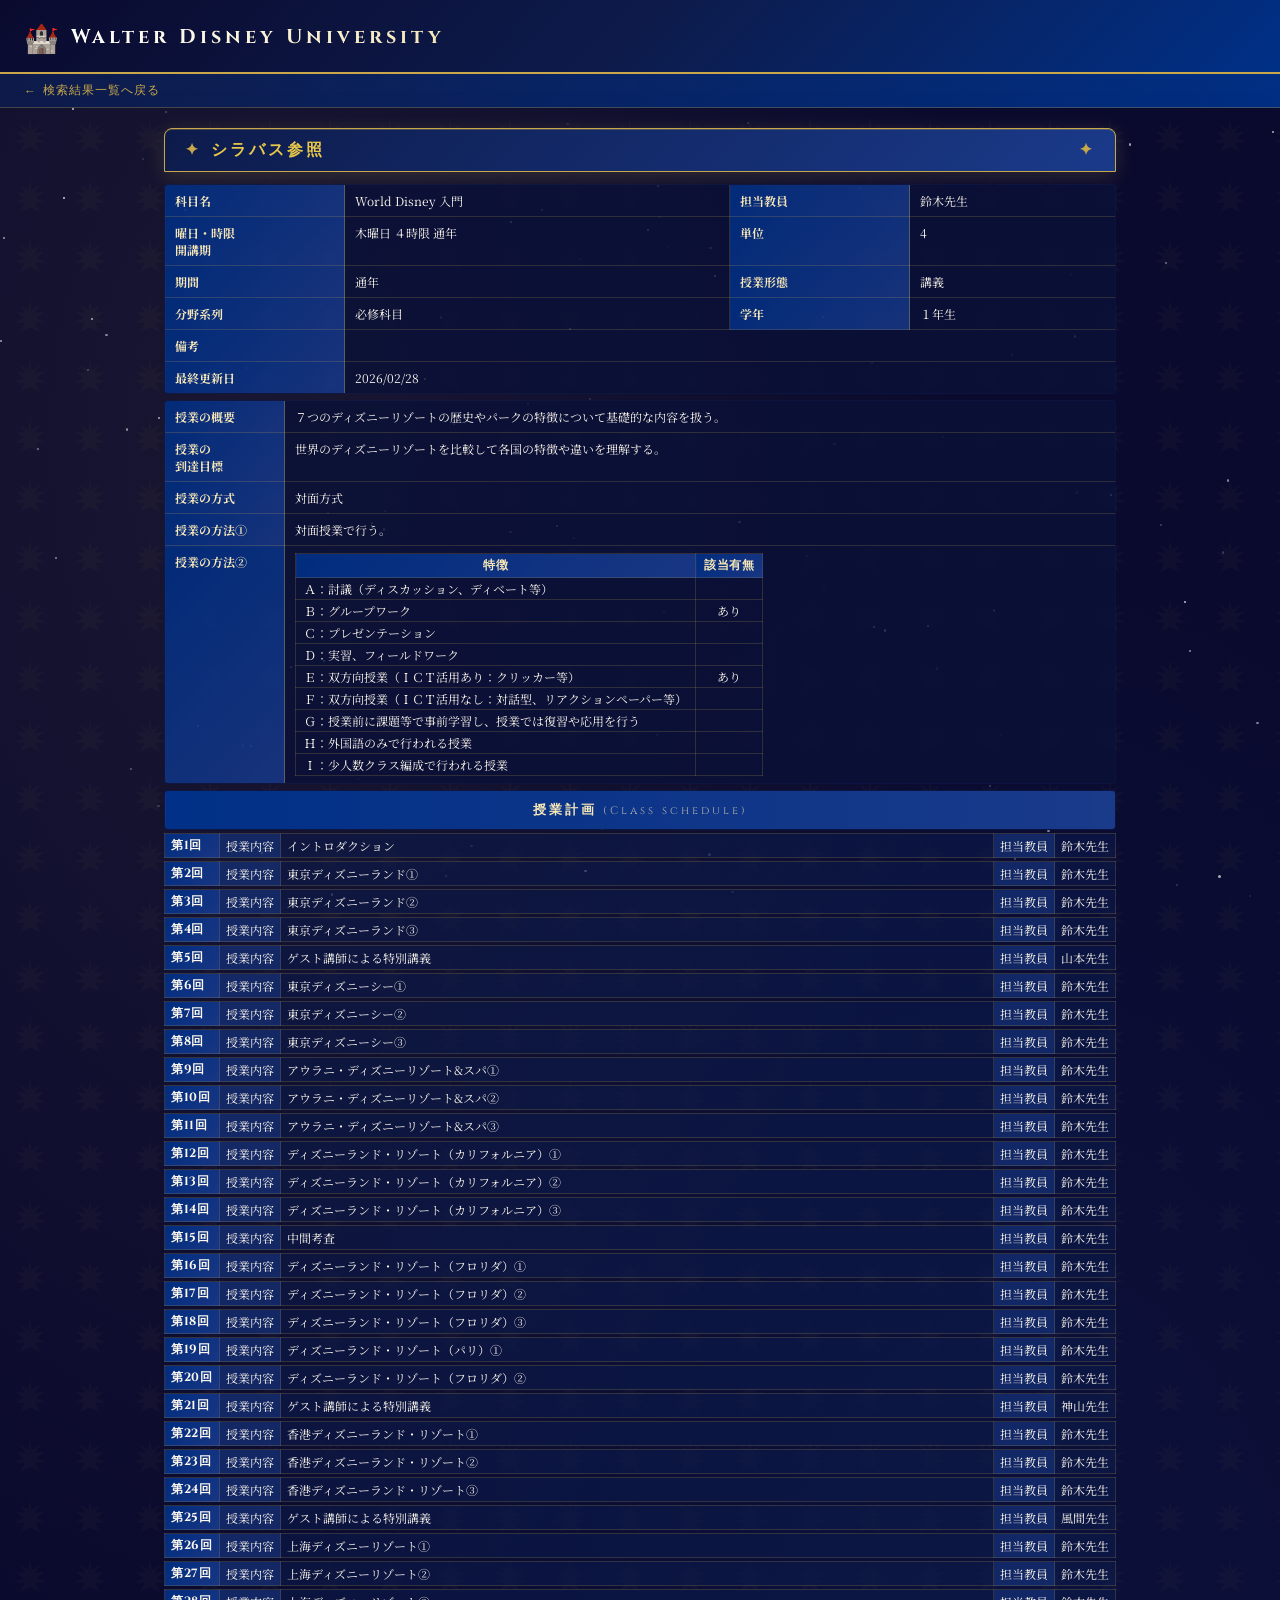
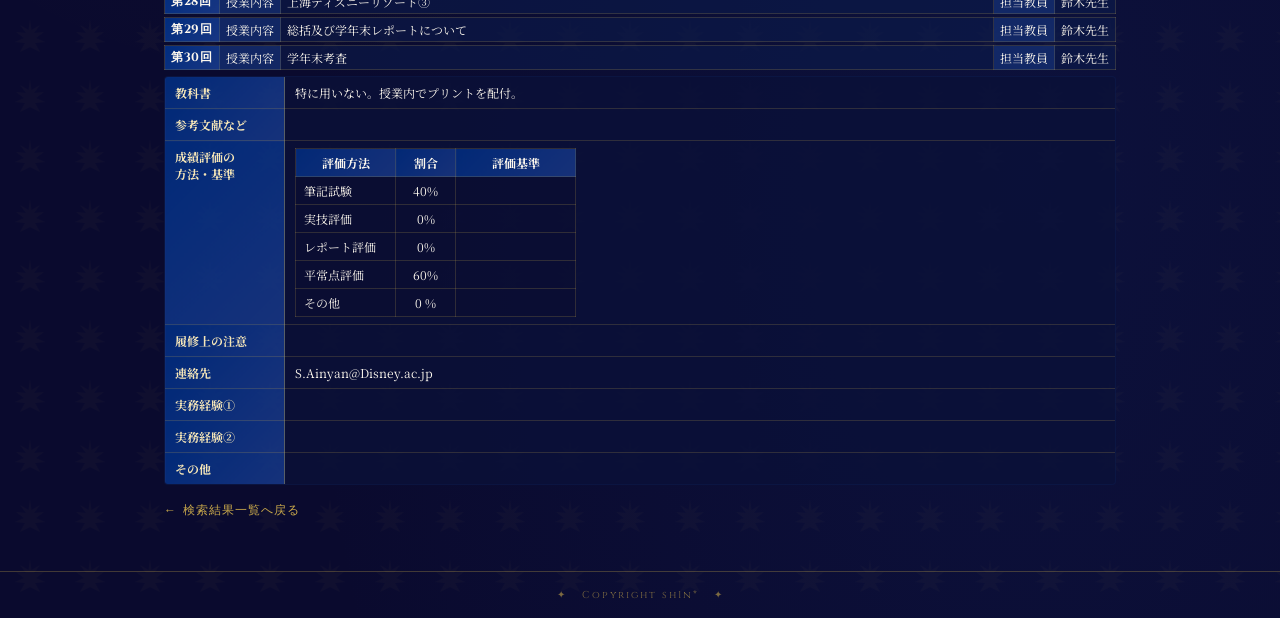
<file: 00_通年/000404_World Disney 入門.html>
<!DOCTYPE html>
 <html lang="ja">
  <head>
   <meta charset="UTF-8">
   <meta name="viewport" content="width=device-width, initial-scale=1.0">
   <title>Walter Disney University</title>
   <link href="https://fonts.googleapis.com/css2?family=Cinzel:wght@400;700;900&family=Noto+Serif+JP:wght@400;700&display=swap" rel="stylesheet">
   <link rel="stylesheet" href="../Setting/syllabus.css">
  </head>

  <body>

<!-- Twinkling stars background -->
<div class="stars" id="stars"></div>

<!-- Header -->
<div class="header">
  <div class="header-logo">
    <span class="castle-icon">🏰</span>
    <span class="portal-text">Walter Disney University</span>
  </div>
</div>

<!-- Header links -->
<div class="header-links">
  <a class="back-link" href="../index.html">検索結果一覧へ戻る</a>
</div>

<!-- Main content -->
<div class="main-wrapper">
  <div class="page-title">シラバス参照</div>

  <!-- Basic info table -->
  <table class="info-table">
    <tr>
      <td class="label">科目名</td>
      <td class="value">World Disney 入門</td>
      <td class="label">担当教員</td>
      <td class="value">鈴木先生</td>
    </tr>
    <tr>
      <td class="label">曜日・時限</br>開講期</td>
      <td class="value">木曜日 ４時限 通年</td>
      <td class="label">単位</td>
      <td class="value">4</td>
    </tr>
    <tr>
      <td class="label">期間</td>
      <td class="value">通年</td>
      <td class="label">授業形態</td>
      <td class="value">講義</td>
    </tr>
    <tr>
      <td class="label">分野系列</td>
      <td class="value">必修科目</td>
      <td class="label">学年</td>
      <td class="value">１年生</td>
    </tr>
    
    <tr>
      <td class="label">備考</td>
      <td class="value" colspan="3">&nbsp;</td>
    </tr>
    <tr>
      <td class="label">最終更新日</td>
      <td class="value" colspan="3">2026/02/28</td>
    </tr>
  </table>

  <!-- Outline -->
  <table class="info-table" style="margin-top:6px;">

    <tr>
      <td class="label" style="width:120px;">授業の概要</td>
      <td class="value">
        ７つのディズニーリゾートの歴史やパークの特徴について基礎的な内容を扱う。
      </td>
    </tr>

    <tr>
      <td class="label" style="width:120px;">授業の</br>到達目標</td>
      <td class="value">
        世界のディズニーリゾートを比較して各国の特徴や違いを理解する。
      </td>
    </tr>

    <tr>
      <td class="label" style="width:120px;">授業の方式</td>
      <td class="value">対面方式</td>
    </tr>

    <tr>
      <td class="label" style="width:120px;">授業の方法①</td>
      <td class="value">
        対面授業で行う。
      </td>
    </tr>

    <tr>
      <td class="label" style="width:120px;">授業の方法②</td>
      <td class="value">
        <table style="border-collapse:collapse; font-size:12px;">
          <tr>
            <th style="border:1px solid #aabbcc; padding:3px 8px; background:#ddeeff;">特徴</th>
            <th style="border:1px solid #aabbcc; padding:3px 8px; background:#ddeeff;">該当有無</th>
          </tr>
          <tr><td style="border:1px solid #aabbcc; padding:2px 8px;">Ａ：討議（ディスカッション、ディベート等）</td><td style="border:1px solid #aabbcc; padding:2px 8px; text-align:center;"></td></tr>
          <tr><td style="border:1px solid #aabbcc; padding:2px 8px;">Ｂ：グループワーク</td><td style="border:1px solid #aabbcc; padding:2px 8px; text-align:center;">あり</td></tr>
          <tr><td style="border:1px solid #aabbcc; padding:2px 8px;">Ｃ：プレゼンテーション</td><td style="border:1px solid #aabbcc; padding:2px 8px; text-align:center;"></td></tr>
          <tr><td style="border:1px solid #aabbcc; padding:2px 8px;">Ｄ：実習、フィールドワーク</td><td style="border:1px solid #aabbcc; padding:2px 8px; text-align:center;"></td></tr>
          <tr><td style="border:1px solid #aabbcc; padding:2px 8px;">Ｅ：双方向授業（ＩＣＴ活用あり：クリッカー等）</td><td style="border:1px solid #aabbcc; padding:2px 8px; text-align:center;">あり</td></tr>
          <tr><td style="border:1px solid #aabbcc; padding:2px 8px;">Ｆ：双方向授業（ＩＣＴ活用なし：対話型、リアクションペーパー等）</td><td style="border:1px solid #aabbcc; padding:2px 8px; text-align:center;"></td></tr>
          <tr><td style="border:1px solid #aabbcc; padding:2px 8px;">Ｇ：授業前に課題等で事前学習し、授業では復習や応用を行う</td><td style="border:1px solid #aabbcc; padding:2px 8px; text-align:center;"></td></tr>
          <tr><td style="border:1px solid #aabbcc; padding:2px 8px;">Ｈ：外国語のみで行われる授業</td><td style="border:1px solid #aabbcc; padding:2px 8px; text-align:center;"></td></tr>
          <tr><td style="border:1px solid #aabbcc; padding:2px 8px;">Ｉ：少人数クラス編成で行われる授業</td><td style="border:1px solid #aabbcc; padding:2px 8px; text-align:center;"></td></tr>
        </table>
      </td>
    </tr>
  </table>

  <!-- Schedule -->
  <table class="info-table" style="margin-top:6px;">
    <tr>
      <td colspan="4" class="label" style="font-size:13px; background:linear-gradient(90deg, #003087, #1A3A8A); color:#F5E6B8; font-family:'Cinzel',serif; letter-spacing:3px; text-align:center; padding:10px;">
        授業計画 <span style="font-weight:normal; font-size:11px; color:rgba(245,230,184,0.7);">(Class schedule)</span>
      </td>
    </tr>
  </table>

  <table class="schedule-table">
    <tr>
      <td style="background:#ddeeff; font-weight:bold; width:55px; border:1px solid #aabbcc; padding:3px 6px;" rowspan="3">第1回</td>
      <td style="background:#eef4ff; border:1px solid #aabbcc; padding:3px 6px; width:55px; white-space:nowrap;">授業内容</td>
      <td style="border:1px solid #aabbcc; padding:3px 6px;">イントロダクション</td>
      <td style="background:#eef4ff; border:1px solid #aabbcc; padding:3px 6px; width:50px; text-align:center; white-space:nowrap;">担当教員</td>
      <td style="border:1px solid #aabbcc; padding:3px 6px; width:60px; white-space:nowrap;">鈴木先生</td>
    </tr>
  </table>

  <table class="schedule-table" style="margin-top:2px;">
    <tr>
      <td style="background:#ddeeff; font-weight:bold; width:55px; border:1px solid #aabbcc; padding:3px 6px;" rowspan="3">第2回</td>
      <td style="background:#eef4ff; border:1px solid #aabbcc; padding:3px 6px; width:55px; white-space:nowrap;">授業内容</td>
      <td style="border:1px solid #aabbcc; padding:3px 6px;">東京ディズニーランド①</td>
      <td style="background:#eef4ff; border:1px solid #aabbcc; padding:3px 6px; width:50px; text-align:center; white-space:nowrap;">担当教員</td>
      <td style="border:1px solid #aabbcc; padding:3px 6px; width:60px; white-space:nowrap;">鈴木先生</td>
    </tr>
  </table>

  <table class="schedule-table" style="margin-top:2px;">
    <tr>
      <td style="background:#ddeeff; font-weight:bold; width:55px; border:1px solid #aabbcc; padding:3px 6px;" rowspan="3">第3回</td>
      <td style="background:#eef4ff; border:1px solid #aabbcc; padding:3px 6px; width:55px; white-space:nowrap;">授業内容</td>
      <td style="border:1px solid #aabbcc; padding:3px 6px;">東京ディズニーランド②</td>
      <td style="background:#eef4ff; border:1px solid #aabbcc; padding:3px 6px; width:50px; text-align:center; white-space:nowrap;">担当教員</td>
      <td style="border:1px solid #aabbcc; padding:3px 6px; width:60px; white-space:nowrap;">鈴木先生</td>
    </tr>
  </table>

  <table class="schedule-table" style="margin-top:2px;">
    <tr>
      <td style="background:#ddeeff; font-weight:bold; width:55px; border:1px solid #aabbcc; padding:3px 6px;" rowspan="3">第4回</td>
      <td style="background:#eef4ff; border:1px solid #aabbcc; padding:3px 6px; width:55px; white-space:nowrap;">授業内容</td>
      <td style="border:1px solid #aabbcc; padding:3px 6px;">東京ディズニーランド③</td>
      <td style="background:#eef4ff; border:1px solid #aabbcc; padding:3px 6px; width:50px; text-align:center; white-space:nowrap;">担当教員</td>
      <td style="border:1px solid #aabbcc; padding:3px 6px; width:60px; white-space:nowrap;">鈴木先生</td>
    </tr>
  </table>

  <table class="schedule-table" style="margin-top:2px;">
    <tr>
      <td style="background:#ddeeff; font-weight:bold; width:55px; border:1px solid #aabbcc; padding:3px 6px;" rowspan="3">第5回</td>
      <td style="background:#eef4ff; border:1px solid #aabbcc; padding:3px 6px; width:55px; white-space:nowrap;">授業内容</td>
      <td style="border:1px solid #aabbcc; padding:3px 6px;">ゲスト講師による特別講義</td>
      <td style="background:#eef4ff; border:1px solid #aabbcc; padding:3px 6px; width:50px; text-align:center; white-space:nowrap;">担当教員</td>
      <td style="border:1px solid #aabbcc; padding:3px 6px; width:60px; white-space:nowrap;">山本先生</td>
    </tr>
  </table>

  <table class="schedule-table" style="margin-top:2px;">
    <tr>
      <td style="background:#ddeeff; font-weight:bold; width:55px; border:1px solid #aabbcc; padding:3px 6px;" rowspan="3">第6回</td>
      <td style="background:#eef4ff; border:1px solid #aabbcc; padding:3px 6px; width:55px; white-space:nowrap;">授業内容</td>
      <td style="border:1px solid #aabbcc; padding:3px 6px;">東京ディズニーシー①</td>
      <td style="background:#eef4ff; border:1px solid #aabbcc; padding:3px 6px; width:50px; text-align:center; white-space:nowrap;">担当教員</td>
      <td style="border:1px solid #aabbcc; padding:3px 6px; width:60px; white-space:nowrap;">鈴木先生</td>
    </tr>
  </table>

  <table class="schedule-table" style="margin-top:2px;">
    <tr>
      <td style="background:#ddeeff; font-weight:bold; width:55px; border:1px solid #aabbcc; padding:3px 6px;" rowspan="3">第7回</td>
      <td style="background:#eef4ff; border:1px solid #aabbcc; padding:3px 6px; width:55px; white-space:nowrap;">授業内容</td>
      <td style="border:1px solid #aabbcc; padding:3px 6px;">東京ディズニーシー②</td>
      <td style="background:#eef4ff; border:1px solid #aabbcc; padding:3px 6px; width:50px; text-align:center; white-space:nowrap;">担当教員</td>
      <td style="border:1px solid #aabbcc; padding:3px 6px; width:60px; white-space:nowrap;">鈴木先生</td>
    </tr>
  </table>

  <table class="schedule-table" style="margin-top:2px;">
    <tr>
      <td style="background:#ddeeff; font-weight:bold; width:55px; border:1px solid #aabbcc; padding:3px 6px;" rowspan="3">第8回</td>
      <td style="background:#eef4ff; border:1px solid #aabbcc; padding:3px 6px; width:55px; white-space:nowrap;">授業内容</td>
      <td style="border:1px solid #aabbcc; padding:3px 6px;">東京ディズニーシー③</td>
      <td style="background:#eef4ff; border:1px solid #aabbcc; padding:3px 6px; width:50px; text-align:center; white-space:nowrap;">担当教員</td>
      <td style="border:1px solid #aabbcc; padding:3px 6px; width:60px; white-space:nowrap;">鈴木先生</td>
    </tr>
  </table>

  <table class="schedule-table" style="margin-top:2px;">
    <tr>
      <td style="background:#ddeeff; font-weight:bold; width:55px; border:1px solid #aabbcc; padding:3px 6px;" rowspan="3">第9回</td>
      <td style="background:#eef4ff; border:1px solid #aabbcc; padding:3px 6px; width:55px; white-space:nowrap;">授業内容</td>
      <td style="border:1px solid #aabbcc; padding:3px 6px;">アウラニ・ディズニーリゾート&スパ①</td>
      <td style="background:#eef4ff; border:1px solid #aabbcc; padding:3px 6px; width:50px; text-align:center; white-space:nowrap;">担当教員</td>
      <td style="border:1px solid #aabbcc; padding:3px 6px; width:60px; white-space:nowrap;">鈴木先生</td>
    </tr>
  </table>

  <table class="schedule-table" style="margin-top:2px;">
    <tr>
      <td style="background:#ddeeff; font-weight:bold; width:55px; border:1px solid #aabbcc; padding:3px 6px;" rowspan="3">第10回</td>
      <td style="background:#eef4ff; border:1px solid #aabbcc; padding:3px 6px; width:55px; white-space:nowrap;">授業内容</td>
      <td style="border:1px solid #aabbcc; padding:3px 6px;">アウラニ・ディズニーリゾート&スパ②</td>
      <td style="background:#eef4ff; border:1px solid #aabbcc; padding:3px 6px; width:50px; text-align:center; white-space:nowrap;">担当教員</td>
      <td style="border:1px solid #aabbcc; padding:3px 6px; width:60px; white-space:nowrap;">鈴木先生</td>
    </tr>
  </table>

  <table class="schedule-table" style="margin-top:2px;">
    <tr>
      <td style="background:#ddeeff; font-weight:bold; width:55px; border:1px solid #aabbcc; padding:3px 6px;" rowspan="3">第11回</td>
      <td style="background:#eef4ff; border:1px solid #aabbcc; padding:3px 6px; width:55px; white-space:nowrap;">授業内容</td>
      <td style="border:1px solid #aabbcc; padding:3px 6px;">アウラニ・ディズニーリゾート&スパ③</td>
      <td style="background:#eef4ff; border:1px solid #aabbcc; padding:3px 6px; width:50px; text-align:center; white-space:nowrap;">担当教員</td>
      <td style="border:1px solid #aabbcc; padding:3px 6px; width:60px; white-space:nowrap;">鈴木先生</td>
    </tr>
  </table>

  <table class="schedule-table" style="margin-top:2px;">
    <tr>
      <td style="background:#ddeeff; font-weight:bold; width:55px; border:1px solid #aabbcc; padding:3px 6px;" rowspan="3">第12回</td>
      <td style="background:#eef4ff; border:1px solid #aabbcc; padding:3px 6px; width:55px; white-space:nowrap;">授業内容</td>
      <td style="border:1px solid #aabbcc; padding:3px 6px;">ディズニーランド・リゾート（カリフォルニア）①</td>
      <td style="background:#eef4ff; border:1px solid #aabbcc; padding:3px 6px; width:50px; text-align:center; white-space:nowrap;">担当教員</td>
      <td style="border:1px solid #aabbcc; padding:3px 6px; width:60px; white-space:nowrap;">鈴木先生</td>
    </tr>
  </table>

  <table class="schedule-table" style="margin-top:2px;">
    <tr>
      <td style="background:#ddeeff; font-weight:bold; width:55px; border:1px solid #aabbcc; padding:3px 6px;" rowspan="3">第13回</td>
      <td style="background:#eef4ff; border:1px solid #aabbcc; padding:3px 6px; width:55px; white-space:nowrap;">授業内容</td>
      <td style="border:1px solid #aabbcc; padding:3px 6px;">ディズニーランド・リゾート（カリフォルニア）②</td>
      <td style="background:#eef4ff; border:1px solid #aabbcc; padding:3px 6px; width:50px; text-align:center; white-space:nowrap;">担当教員</td>
      <td style="border:1px solid #aabbcc; padding:3px 6px; width:60px; white-space:nowrap;">鈴木先生</td>
    </tr>
  </table>

  <table class="schedule-table" style="margin-top:2px;">
    <tr>
      <td style="background:#ddeeff; font-weight:bold; width:55px; border:1px solid #aabbcc; padding:3px 6px;" rowspan="3">第14回</td>
      <td style="background:#eef4ff; border:1px solid #aabbcc; padding:3px 6px; width:55px; white-space:nowrap;">授業内容</td>
      <td style="border:1px solid #aabbcc; padding:3px 6px;">ディズニーランド・リゾート（カリフォルニア）③</td>
      <td style="background:#eef4ff; border:1px solid #aabbcc; padding:3px 6px; width:50px; text-align:center; white-space:nowrap;">担当教員</td>
      <td style="border:1px solid #aabbcc; padding:3px 6px; width:60px; white-space:nowrap;">鈴木先生</td>
    </tr>
  </table>

  <table class="schedule-table" style="margin-top:2px;">
    <tr>
      <td style="background:#ddeeff; font-weight:bold; width:55px; border:1px solid #aabbcc; padding:3px 6px;" rowspan="3">第15回</td>
      <td style="background:#eef4ff; border:1px solid #aabbcc; padding:3px 6px; width:55px; white-space:nowrap;">授業内容</td>
      <td style="border:1px solid #aabbcc; padding:3px 6px;">中間考査</td>
      <td style="background:#eef4ff; border:1px solid #aabbcc; padding:3px 6px; width:50px; text-align:center; white-space:nowrap;">担当教員</td>
      <td style="border:1px solid #aabbcc; padding:3px 6px; width:60px; white-space:nowrap;">鈴木先生</td>
    </tr>
  </table>

  <table class="schedule-table" style="margin-top:2px;">
    <tr>
      <td style="background:#ddeeff; font-weight:bold; width:55px; border:1px solid #aabbcc; padding:3px 6px;" rowspan="3">第16回</td>
      <td style="background:#eef4ff; border:1px solid #aabbcc; padding:3px 6px; width:55px; white-space:nowrap;">授業内容</td>
      <td style="border:1px solid #aabbcc; padding:3px 6px;">ディズニーランド・リゾート（フロリダ）①</td>
      <td style="background:#eef4ff; border:1px solid #aabbcc; padding:3px 6px; width:50px; text-align:center; white-space:nowrap;">担当教員</td>
      <td style="border:1px solid #aabbcc; padding:3px 6px; width:60px; white-space:nowrap;">鈴木先生</td>
    </tr>
  </table>

  <table class="schedule-table" style="margin-top:2px;">
    <tr>
      <td style="background:#ddeeff; font-weight:bold; width:55px; border:1px solid #aabbcc; padding:3px 6px;" rowspan="3">第17回</td>
      <td style="background:#eef4ff; border:1px solid #aabbcc; padding:3px 6px; width:55px; white-space:nowrap;">授業内容</td>
      <td style="border:1px solid #aabbcc; padding:3px 6px;">ディズニーランド・リゾート（フロリダ）②</td>
      <td style="background:#eef4ff; border:1px solid #aabbcc; padding:3px 6px; width:50px; text-align:center; white-space:nowrap;">担当教員</td>
      <td style="border:1px solid #aabbcc; padding:3px 6px; width:60px; white-space:nowrap;">鈴木先生</td>
    </tr>
  </table>

  <table class="schedule-table" style="margin-top:2px;">
    <tr>
      <td style="background:#ddeeff; font-weight:bold; width:55px; border:1px solid #aabbcc; padding:3px 6px;" rowspan="3">第18回</td>
      <td style="background:#eef4ff; border:1px solid #aabbcc; padding:3px 6px; width:55px; white-space:nowrap;">授業内容</td>
      <td style="border:1px solid #aabbcc; padding:3px 6px;">ディズニーランド・リゾート（フロリダ）③</td>
      <td style="background:#eef4ff; border:1px solid #aabbcc; padding:3px 6px; width:50px; text-align:center; white-space:nowrap;">担当教員</td>
      <td style="border:1px solid #aabbcc; padding:3px 6px; width:60px; white-space:nowrap;">鈴木先生</td>
    </tr>
  </table>

  <table class="schedule-table" style="margin-top:2px;">
    <tr>
      <td style="background:#ddeeff; font-weight:bold; width:55px; border:1px solid #aabbcc; padding:3px 6px;" rowspan="3">第19回</td>
      <td style="background:#eef4ff; border:1px solid #aabbcc; padding:3px 6px; width:55px; white-space:nowrap;">授業内容</td>
      <td style="border:1px solid #aabbcc; padding:3px 6px;">ディズニーランド・リゾート（パリ）①</td>
      <td style="background:#eef4ff; border:1px solid #aabbcc; padding:3px 6px; width:50px; text-align:center; white-space:nowrap;">担当教員</td>
      <td style="border:1px solid #aabbcc; padding:3px 6px; width:60px; white-space:nowrap;">鈴木先生</td>
    </tr>
  </table>

  <table class="schedule-table" style="margin-top:2px;">
    <tr>
      <td style="background:#ddeeff; font-weight:bold; width:55px; border:1px solid #aabbcc; padding:3px 6px;" rowspan="3">第20回</td>
      <td style="background:#eef4ff; border:1px solid #aabbcc; padding:3px 6px; width:55px; white-space:nowrap;">授業内容</td>
      <td style="border:1px solid #aabbcc; padding:3px 6px;">ディズニーランド・リゾート（フロリダ）②</td>
      <td style="background:#eef4ff; border:1px solid #aabbcc; padding:3px 6px; width:50px; text-align:center; white-space:nowrap;">担当教員</td>
      <td style="border:1px solid #aabbcc; padding:3px 6px; width:60px; white-space:nowrap;">鈴木先生</td>
    </tr>
  </table>

  <table class="schedule-table" style="margin-top:2px;">
    <tr>
      <td style="background:#ddeeff; font-weight:bold; width:55px; border:1px solid #aabbcc; padding:3px 6px;" rowspan="3">第21回</td>
      <td style="background:#eef4ff; border:1px solid #aabbcc; padding:3px 6px; width:55px; white-space:nowrap;">授業内容</td>
      <td style="border:1px solid #aabbcc; padding:3px 6px;">ゲスト講師による特別講義</td>
      <td style="background:#eef4ff; border:1px solid #aabbcc; padding:3px 6px; width:50px; text-align:center; white-space:nowrap;">担当教員</td>
      <td style="border:1px solid #aabbcc; padding:3px 6px; width:60px; white-space:nowrap;">神山先生</td>
    </tr>
  </table>

  <table class="schedule-table" style="margin-top:2px;">
    <tr>
      <td style="background:#ddeeff; font-weight:bold; width:55px; border:1px solid #aabbcc; padding:3px 6px;" rowspan="3">第22回</td>
      <td style="background:#eef4ff; border:1px solid #aabbcc; padding:3px 6px; width:55px; white-space:nowrap;">授業内容</td>
      <td style="border:1px solid #aabbcc; padding:3px 6px;">香港ディズニーランド・リゾート①</td>
      <td style="background:#eef4ff; border:1px solid #aabbcc; padding:3px 6px; width:50px; text-align:center; white-space:nowrap;">担当教員</td>
      <td style="border:1px solid #aabbcc; padding:3px 6px; width:60px; white-space:nowrap;">鈴木先生</td>
    </tr>
  </table>

  <table class="schedule-table" style="margin-top:2px;">
    <tr>
      <td style="background:#ddeeff; font-weight:bold; width:55px; border:1px solid #aabbcc; padding:3px 6px;" rowspan="3">第23回</td>
      <td style="background:#eef4ff; border:1px solid #aabbcc; padding:3px 6px; width:55px; white-space:nowrap;">授業内容</td>
      <td style="border:1px solid #aabbcc; padding:3px 6px;">香港ディズニーランド・リゾート②</td>
      <td style="background:#eef4ff; border:1px solid #aabbcc; padding:3px 6px; width:50px; text-align:center; white-space:nowrap;">担当教員</td>
      <td style="border:1px solid #aabbcc; padding:3px 6px; width:60px; white-space:nowrap;">鈴木先生</td>
    </tr>
  </table>

  <table class="schedule-table" style="margin-top:2px;">
    <tr>
      <td style="background:#ddeeff; font-weight:bold; width:55px; border:1px solid #aabbcc; padding:3px 6px;" rowspan="3">第24回</td>
      <td style="background:#eef4ff; border:1px solid #aabbcc; padding:3px 6px; width:55px; white-space:nowrap;">授業内容</td>
      <td style="border:1px solid #aabbcc; padding:3px 6px;">香港ディズニーランド・リゾート③</td>
      <td style="background:#eef4ff; border:1px solid #aabbcc; padding:3px 6px; width:50px; text-align:center; white-space:nowrap;">担当教員</td>
      <td style="border:1px solid #aabbcc; padding:3px 6px; width:60px; white-space:nowrap;">鈴木先生</td>
    </tr>
  </table>

  <table class="schedule-table" style="margin-top:2px;">
    <tr>
      <td style="background:#ddeeff; font-weight:bold; width:55px; border:1px solid #aabbcc; padding:3px 6px;" rowspan="3">第25回</td>
      <td style="background:#eef4ff; border:1px solid #aabbcc; padding:3px 6px; width:55px; white-space:nowrap;">授業内容</td>
      <td style="border:1px solid #aabbcc; padding:3px 6px;">ゲスト講師による特別講義</td>
      <td style="background:#eef4ff; border:1px solid #aabbcc; padding:3px 6px; width:50px; text-align:center; white-space:nowrap;">担当教員</td>
      <td style="border:1px solid #aabbcc; padding:3px 6px; width:60px; white-space:nowrap;">風間先生</td>
    </tr>
  </table>

  <table class="schedule-table" style="margin-top:2px;">
    <tr>
      <td style="background:#ddeeff; font-weight:bold; width:55px; border:1px solid #aabbcc; padding:3px 6px;" rowspan="3">第26回</td>
      <td style="background:#eef4ff; border:1px solid #aabbcc; padding:3px 6px; width:55px; white-space:nowrap;">授業内容</td>
      <td style="border:1px solid #aabbcc; padding:3px 6px;">上海ディズニーリゾート①</td>
      <td style="background:#eef4ff; border:1px solid #aabbcc; padding:3px 6px; width:50px; text-align:center; white-space:nowrap;">担当教員</td>
      <td style="border:1px solid #aabbcc; padding:3px 6px; width:60px; white-space:nowrap;">鈴木先生</td>
    </tr>
  </table>

  <table class="schedule-table" style="margin-top:2px;">
    <tr>
      <td style="background:#ddeeff; font-weight:bold; width:55px; border:1px solid #aabbcc; padding:3px 6px;" rowspan="3">第27回</td>
      <td style="background:#eef4ff; border:1px solid #aabbcc; padding:3px 6px; width:55px; white-space:nowrap;">授業内容</td>
      <td style="border:1px solid #aabbcc; padding:3px 6px;">上海ディズニーリゾート②</td>
      <td style="background:#eef4ff; border:1px solid #aabbcc; padding:3px 6px; width:50px; text-align:center; white-space:nowrap;">担当教員</td>
      <td style="border:1px solid #aabbcc; padding:3px 6px; width:60px; white-space:nowrap;">鈴木先生</td>
    </tr>
  </table>

  <table class="schedule-table" style="margin-top:2px;">
    <tr>
      <td style="background:#ddeeff; font-weight:bold; width:55px; border:1px solid #aabbcc; padding:3px 6px;" rowspan="3">第28回</td>
      <td style="background:#eef4ff; border:1px solid #aabbcc; padding:3px 6px; width:55px; white-space:nowrap;">授業内容</td>
      <td style="border:1px solid #aabbcc; padding:3px 6px;">上海ディズニーリゾート③</td>
      <td style="background:#eef4ff; border:1px solid #aabbcc; padding:3px 6px; width:50px; text-align:center; white-space:nowrap;">担当教員</td>
      <td style="border:1px solid #aabbcc; padding:3px 6px; width:60px; white-space:nowrap;">鈴木先生</td>
    </tr>
  </table>

  <table class="schedule-table" style="margin-top:2px;">
    <tr>
      <td style="background:#ddeeff; font-weight:bold; width:55px; border:1px solid #aabbcc; padding:3px 6px;" rowspan="3">第29回</td>
      <td style="background:#eef4ff; border:1px solid #aabbcc; padding:3px 6px; width:55px; white-space:nowrap;">授業内容</td>
      <td style="border:1px solid #aabbcc; padding:3px 6px;">総括及び学年末レポートについて</td>
      <td style="background:#eef4ff; border:1px solid #aabbcc; padding:3px 6px; width:50px; text-align:center; white-space:nowrap;">担当教員</td>
      <td style="border:1px solid #aabbcc; padding:3px 6px; width:60px; white-space:nowrap;">鈴木先生</td>
    </tr>
  </table>

  <table class="schedule-table" style="margin-top:2px;">
    <tr>
      <td style="background:#ddeeff; font-weight:bold; width:55px; border:1px solid #aabbcc; padding:3px 6px;" rowspan="3">第30回</td>
      <td style="background:#eef4ff; border:1px solid #aabbcc; padding:3px 6px; width:55px; white-space:nowrap;">授業内容</td>
      <td style="border:1px solid #aabbcc; padding:3px 6px;">学年末考査</td>
      <td style="background:#eef4ff; border:1px solid #aabbcc; padding:3px 6px; width:50px; text-align:center; white-space:nowrap;">担当教員</td>
      <td style="border:1px solid #aabbcc; padding:3px 6px; width:60px; white-space:nowrap;">鈴木先生</td>
    </tr>
  </table>

  <!-- Remaining fields -->
  <table class="info-table" style="margin-top:6px;">

    <tr>
      <td class="label" style="width:120px;">教科書</td>
      <td class="value">特に用いない。授業内でプリントを配付。</td>
    </tr>

    <tr>
      <td class="label" style="width:120px;">参考文献など</td>
      <td class="value"></td>
    </tr>
    <tr>
      <td class="label" style="width:120px;">成績評価の</br>方法・基準</td>
      <td class="value">
        <table class="assess-table" style="width:auto;">
          <tr>
            <th style="width:100px;">評価方法</th>
            <th style="width:60px;">割合</th>
            <th style="width:120px;">評価基準</th>
          </tr>
          <tr>
            <td>筆記試験</td>
            <td>40%</td>
            <td></td>
          </tr>
          <tr>
            <td>実技評価</td>
            <td>0%</td>
            <td></td>
          </tr>
          <tr>
            <td>レポート評価</td>
            <td>0%</td>
            <td></td>
          </tr>
          <tr>
            <td>平常点評価</td>
            <td>60%</td>
            <td></td>
          </tr>
          <tr>
            <td>その他</td>
            <td>0 %</td>
            <td></td>
          </tr>
        </table>
      </td>
    </tr>
    <tr>
      <td class="label" style="width:120px;">履修上の注意</td>
      <td class="value"></td>
    </tr>

    <tr>
      <td class="label" style="width:120px;">連絡先</td>
      <td class="value">S.Ainyan@Disney.ac.jp</td>
    </tr>

    <tr>
      <td class="label" style="width:120px;">実務経験①</td>
      <td class="value"></td>
    </tr>

    <tr>
      <td class="label" style="width:120px;">実務経験②</td>
      <td class="value"></td>
    </tr>

    <tr>
      <td class="label" style="width:120px;">その他</td>
      <td class="value"></td>
    </tr>
    
  </table>

  <div style="padding: 12px 0; font-size:12px;">
    <a href="../index.html" class="back-link">検索結果一覧へ戻る</a>
  </div>

</div>

<div class="footer-bottom">
  ✦ &nbsp; Copyright sh1n* &nbsp; ✦
</div>

<script>
  // Generate twinkling stars
  const starsContainer = document.getElementById('stars');
  for (let i = 0; i < 120; i++) {
    const star = document.createElement('div');
    star.className = 'star';
    star.style.cssText = `
      left: ${Math.random() * 100}%;
      top: ${Math.random() * 100}%;
      --duration: ${2 + Math.random() * 4}s;
      --delay: ${Math.random() * 4}s;
      width: ${Math.random() > 0.8 ? 3 : 2}px;
      height: ${Math.random() > 0.8 ? 3 : 2}px;
      opacity: ${Math.random() * 0.7 + 0.1};
    `;
    starsContainer.appendChild(star);
  }
</script>
</body>
</html>
</file>
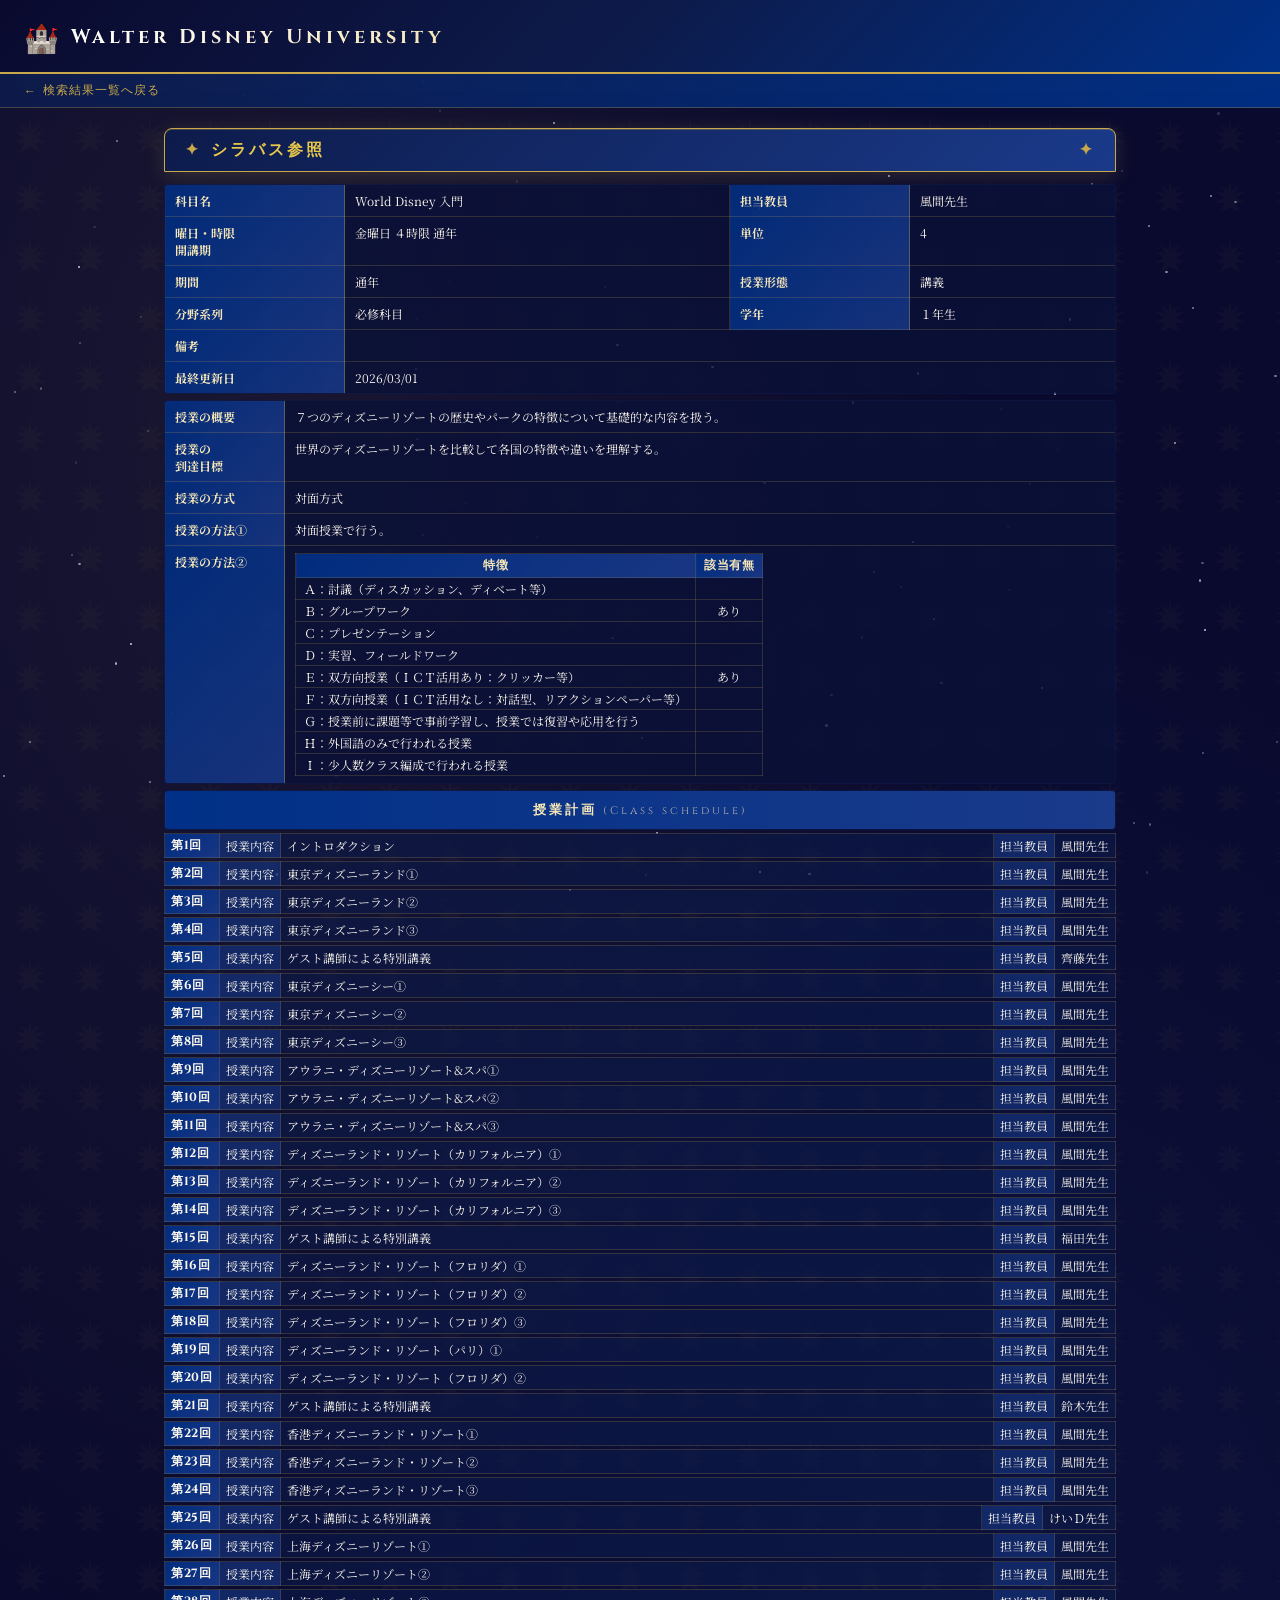
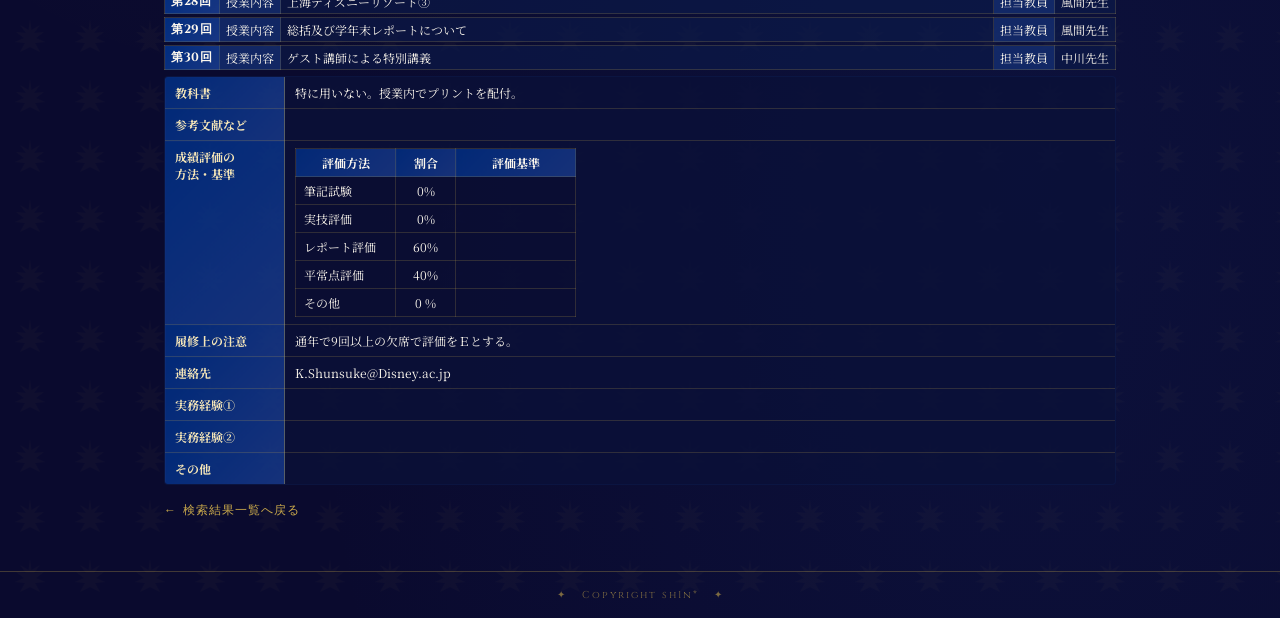
<file: 00_通年/000504_World Disney 入門.html>
<!DOCTYPE html>
<html lang="ja">
<head>
<meta charset="UTF-8">
<meta name="viewport" content="width=device-width, initial-scale=1.0">
<title>Walter Disney University</title>
<link href="https://fonts.googleapis.com/css2?family=Cinzel:wght@400;700;900&family=Noto+Serif+JP:wght@400;700&display=swap" rel="stylesheet">
<link rel="stylesheet" href="../Setting/syllabus.css">
</head>
<body>

<!-- Twinkling stars background -->
<div class="stars" id="stars"></div>

<!-- Header -->
<div class="header">
  <div class="header-logo">
    <span class="castle-icon">🏰</span>
    <span class="portal-text">Walter Disney University</span>
  </div>
</div>

<!-- Header links -->
<div class="header-links">
  <a class="back-link" href="../index.html">検索結果一覧へ戻る</a>
</div>

<!-- Main content -->
<div class="main-wrapper">
  <div class="page-title">シラバス参照</div>

  <!-- Basic info table -->
  <table class="info-table">
    <tr>
      <td class="label">科目名</td>
      <td class="value">World Disney 入門</td>
      <td class="label">担当教員</td>
      <td class="value">風間先生</td>
    </tr>
    <tr>
      <td class="label">曜日・時限</br>開講期</td>
      <td class="value">金曜日 ４時限 通年</td>
      <td class="label">単位</td>
      <td class="value">4</td>
    </tr>
    <tr>
      <td class="label">期間</td>
      <td class="value">通年</td>
      <td class="label">授業形態</td>
      <td class="value">講義</td>
    </tr>
    <tr>
      <td class="label">分野系列</td>
      <td class="value">必修科目</td>
      <td class="label">学年</td>
      <td class="value">１年生</td>
    </tr>
    
    <tr>
      <td class="label">備考</td>
      <td class="value" colspan="3">&nbsp;</td>
    </tr>
    <tr>
      <td class="label">最終更新日</td>
      <td class="value" colspan="3">2026/03/01</td>
    </tr>
  </table>

  <!-- Outline -->
  <table class="info-table" style="margin-top:6px;">

    <tr>
      <td class="label" style="width:120px;">授業の概要</td>
      <td class="value">
        ７つのディズニーリゾートの歴史やパークの特徴について基礎的な内容を扱う。
      </td>
    </tr>

    <tr>
      <td class="label" style="width:120px;">授業の</br>到達目標</td>
      <td class="value">
        世界のディズニーリゾートを比較して各国の特徴や違いを理解する。
      </td>
    </tr>

    <tr>
      <td class="label" style="width:120px;">授業の方式</td>
      <td class="value">対面方式</td>
    </tr>

    <tr>
      <td class="label" style="width:120px;">授業の方法①</td>
      <td class="value">
        対面授業で行う。
      </td>
    </tr>

    <tr>
      <td class="label" style="width:120px;">授業の方法②</td>
      <td class="value">
        <table style="border-collapse:collapse; font-size:12px;">
          <tr>
            <th style="border:1px solid #aabbcc; padding:3px 8px; background:#ddeeff;">特徴</th>
            <th style="border:1px solid #aabbcc; padding:3px 8px; background:#ddeeff;">該当有無</th>
          </tr>
          <tr><td style="border:1px solid #aabbcc; padding:2px 8px;">Ａ：討議（ディスカッション、ディベート等）</td><td style="border:1px solid #aabbcc; padding:2px 8px; text-align:center;"></td></tr>
          <tr><td style="border:1px solid #aabbcc; padding:2px 8px;">Ｂ：グループワーク</td><td style="border:1px solid #aabbcc; padding:2px 8px; text-align:center;">あり</td></tr>
          <tr><td style="border:1px solid #aabbcc; padding:2px 8px;">Ｃ：プレゼンテーション</td><td style="border:1px solid #aabbcc; padding:2px 8px; text-align:center;"></td></tr>
          <tr><td style="border:1px solid #aabbcc; padding:2px 8px;">Ｄ：実習、フィールドワーク</td><td style="border:1px solid #aabbcc; padding:2px 8px; text-align:center;"></td></tr>
          <tr><td style="border:1px solid #aabbcc; padding:2px 8px;">Ｅ：双方向授業（ＩＣＴ活用あり：クリッカー等）</td><td style="border:1px solid #aabbcc; padding:2px 8px; text-align:center;">あり</td></tr>
          <tr><td style="border:1px solid #aabbcc; padding:2px 8px;">Ｆ：双方向授業（ＩＣＴ活用なし：対話型、リアクションペーパー等）</td><td style="border:1px solid #aabbcc; padding:2px 8px; text-align:center;"></td></tr>
          <tr><td style="border:1px solid #aabbcc; padding:2px 8px;">Ｇ：授業前に課題等で事前学習し、授業では復習や応用を行う</td><td style="border:1px solid #aabbcc; padding:2px 8px; text-align:center;"></td></tr>
          <tr><td style="border:1px solid #aabbcc; padding:2px 8px;">Ｈ：外国語のみで行われる授業</td><td style="border:1px solid #aabbcc; padding:2px 8px; text-align:center;"></td></tr>
          <tr><td style="border:1px solid #aabbcc; padding:2px 8px;">Ｉ：少人数クラス編成で行われる授業</td><td style="border:1px solid #aabbcc; padding:2px 8px; text-align:center;"></td></tr>
        </table>
      </td>
    </tr>
  </table>

  <!-- Schedule -->
  <table class="info-table" style="margin-top:6px;">
    <tr>
      <td colspan="4" class="label" style="font-size:13px; background:linear-gradient(90deg, #003087, #1A3A8A); color:#F5E6B8; font-family:'Cinzel',serif; letter-spacing:3px; text-align:center; padding:10px;">
        授業計画 <span style="font-weight:normal; font-size:11px; color:rgba(245,230,184,0.7);">(Class schedule)</span>
      </td>
    </tr>
  </table>

  <table class="schedule-table">
    <tr>
      <td style="background:#ddeeff; font-weight:bold; width:55px; border:1px solid #aabbcc; padding:3px 6px;" rowspan="3">第1回</td>
      <td style="background:#eef4ff; border:1px solid #aabbcc; padding:3px 6px; width:55px; white-space:nowrap;">授業内容</td>
      <td style="border:1px solid #aabbcc; padding:3px 6px;">イントロダクション</td>
      <td style="background:#eef4ff; border:1px solid #aabbcc; padding:3px 6px; width:50px; text-align:center; white-space:nowrap;">担当教員</td>
      <td style="border:1px solid #aabbcc; padding:3px 6px; width:60px; white-space:nowrap;">風間先生</td>
    </tr>
  </table>

  <table class="schedule-table" style="margin-top:2px;">
    <tr>
      <td style="background:#ddeeff; font-weight:bold; width:55px; border:1px solid #aabbcc; padding:3px 6px;" rowspan="3">第2回</td>
      <td style="background:#eef4ff; border:1px solid #aabbcc; padding:3px 6px; width:55px; white-space:nowrap;">授業内容</td>
      <td style="border:1px solid #aabbcc; padding:3px 6px;">東京ディズニーランド①</td>
      <td style="background:#eef4ff; border:1px solid #aabbcc; padding:3px 6px; width:50px; text-align:center; white-space:nowrap;">担当教員</td>
      <td style="border:1px solid #aabbcc; padding:3px 6px; width:60px; white-space:nowrap;">風間先生</td>
    </tr>
  </table>

  <table class="schedule-table" style="margin-top:2px;">
    <tr>
      <td style="background:#ddeeff; font-weight:bold; width:55px; border:1px solid #aabbcc; padding:3px 6px;" rowspan="3">第3回</td>
      <td style="background:#eef4ff; border:1px solid #aabbcc; padding:3px 6px; width:55px; white-space:nowrap;">授業内容</td>
      <td style="border:1px solid #aabbcc; padding:3px 6px;">東京ディズニーランド②</td>
      <td style="background:#eef4ff; border:1px solid #aabbcc; padding:3px 6px; width:50px; text-align:center; white-space:nowrap;">担当教員</td>
      <td style="border:1px solid #aabbcc; padding:3px 6px; width:60px; white-space:nowrap;">風間先生</td>
    </tr>
  </table>

  <table class="schedule-table" style="margin-top:2px;">
    <tr>
      <td style="background:#ddeeff; font-weight:bold; width:55px; border:1px solid #aabbcc; padding:3px 6px;" rowspan="3">第4回</td>
      <td style="background:#eef4ff; border:1px solid #aabbcc; padding:3px 6px; width:55px; white-space:nowrap;">授業内容</td>
      <td style="border:1px solid #aabbcc; padding:3px 6px;">東京ディズニーランド③</td>
      <td style="background:#eef4ff; border:1px solid #aabbcc; padding:3px 6px; width:50px; text-align:center; white-space:nowrap;">担当教員</td>
      <td style="border:1px solid #aabbcc; padding:3px 6px; width:60px; white-space:nowrap;">風間先生</td>
    </tr>
  </table>

  <table class="schedule-table" style="margin-top:2px;">
    <tr>
      <td style="background:#ddeeff; font-weight:bold; width:55px; border:1px solid #aabbcc; padding:3px 6px;" rowspan="3">第5回</td>
      <td style="background:#eef4ff; border:1px solid #aabbcc; padding:3px 6px; width:55px; white-space:nowrap;">授業内容</td>
      <td style="border:1px solid #aabbcc; padding:3px 6px;">ゲスト講師による特別講義</td>
      <td style="background:#eef4ff; border:1px solid #aabbcc; padding:3px 6px; width:50px; text-align:center; white-space:nowrap;">担当教員</td>
      <td style="border:1px solid #aabbcc; padding:3px 6px; width:60px; white-space:nowrap;">齊藤先生</td>
    </tr>
  </table>

  <table class="schedule-table" style="margin-top:2px;">
    <tr>
      <td style="background:#ddeeff; font-weight:bold; width:55px; border:1px solid #aabbcc; padding:3px 6px;" rowspan="3">第6回</td>
      <td style="background:#eef4ff; border:1px solid #aabbcc; padding:3px 6px; width:55px; white-space:nowrap;">授業内容</td>
      <td style="border:1px solid #aabbcc; padding:3px 6px;">東京ディズニーシー①</td>
      <td style="background:#eef4ff; border:1px solid #aabbcc; padding:3px 6px; width:50px; text-align:center; white-space:nowrap;">担当教員</td>
      <td style="border:1px solid #aabbcc; padding:3px 6px; width:60px; white-space:nowrap;">風間先生</td>
    </tr>
  </table>

  <table class="schedule-table" style="margin-top:2px;">
    <tr>
      <td style="background:#ddeeff; font-weight:bold; width:55px; border:1px solid #aabbcc; padding:3px 6px;" rowspan="3">第7回</td>
      <td style="background:#eef4ff; border:1px solid #aabbcc; padding:3px 6px; width:55px; white-space:nowrap;">授業内容</td>
      <td style="border:1px solid #aabbcc; padding:3px 6px;">東京ディズニーシー②</td>
      <td style="background:#eef4ff; border:1px solid #aabbcc; padding:3px 6px; width:50px; text-align:center; white-space:nowrap;">担当教員</td>
      <td style="border:1px solid #aabbcc; padding:3px 6px; width:60px; white-space:nowrap;">風間先生</td>
    </tr>
  </table>

  <table class="schedule-table" style="margin-top:2px;">
    <tr>
      <td style="background:#ddeeff; font-weight:bold; width:55px; border:1px solid #aabbcc; padding:3px 6px;" rowspan="3">第8回</td>
      <td style="background:#eef4ff; border:1px solid #aabbcc; padding:3px 6px; width:55px; white-space:nowrap;">授業内容</td>
      <td style="border:1px solid #aabbcc; padding:3px 6px;">東京ディズニーシー③</td>
      <td style="background:#eef4ff; border:1px solid #aabbcc; padding:3px 6px; width:50px; text-align:center; white-space:nowrap;">担当教員</td>
      <td style="border:1px solid #aabbcc; padding:3px 6px; width:60px; white-space:nowrap;">風間先生</td>
    </tr>
  </table>

  <table class="schedule-table" style="margin-top:2px;">
    <tr>
      <td style="background:#ddeeff; font-weight:bold; width:55px; border:1px solid #aabbcc; padding:3px 6px;" rowspan="3">第9回</td>
      <td style="background:#eef4ff; border:1px solid #aabbcc; padding:3px 6px; width:55px; white-space:nowrap;">授業内容</td>
      <td style="border:1px solid #aabbcc; padding:3px 6px;">アウラニ・ディズニーリゾート&スパ①</td>
      <td style="background:#eef4ff; border:1px solid #aabbcc; padding:3px 6px; width:50px; text-align:center; white-space:nowrap;">担当教員</td>
      <td style="border:1px solid #aabbcc; padding:3px 6px; width:60px; white-space:nowrap;">風間先生</td>
    </tr>
  </table>

  <table class="schedule-table" style="margin-top:2px;">
    <tr>
      <td style="background:#ddeeff; font-weight:bold; width:55px; border:1px solid #aabbcc; padding:3px 6px;" rowspan="3">第10回</td>
      <td style="background:#eef4ff; border:1px solid #aabbcc; padding:3px 6px; width:55px; white-space:nowrap;">授業内容</td>
      <td style="border:1px solid #aabbcc; padding:3px 6px;">アウラニ・ディズニーリゾート&スパ②</td>
      <td style="background:#eef4ff; border:1px solid #aabbcc; padding:3px 6px; width:50px; text-align:center; white-space:nowrap;">担当教員</td>
      <td style="border:1px solid #aabbcc; padding:3px 6px; width:60px; white-space:nowrap;">風間先生</td>
    </tr>
  </table>

  <table class="schedule-table" style="margin-top:2px;">
    <tr>
      <td style="background:#ddeeff; font-weight:bold; width:55px; border:1px solid #aabbcc; padding:3px 6px;" rowspan="3">第11回</td>
      <td style="background:#eef4ff; border:1px solid #aabbcc; padding:3px 6px; width:55px; white-space:nowrap;">授業内容</td>
      <td style="border:1px solid #aabbcc; padding:3px 6px;">アウラニ・ディズニーリゾート&スパ③</td>
      <td style="background:#eef4ff; border:1px solid #aabbcc; padding:3px 6px; width:50px; text-align:center; white-space:nowrap;">担当教員</td>
      <td style="border:1px solid #aabbcc; padding:3px 6px; width:60px; white-space:nowrap;">風間先生</td>
    </tr>
  </table>

  <table class="schedule-table" style="margin-top:2px;">
    <tr>
      <td style="background:#ddeeff; font-weight:bold; width:55px; border:1px solid #aabbcc; padding:3px 6px;" rowspan="3">第12回</td>
      <td style="background:#eef4ff; border:1px solid #aabbcc; padding:3px 6px; width:55px; white-space:nowrap;">授業内容</td>
      <td style="border:1px solid #aabbcc; padding:3px 6px;">ディズニーランド・リゾート（カリフォルニア）①</td>
      <td style="background:#eef4ff; border:1px solid #aabbcc; padding:3px 6px; width:50px; text-align:center; white-space:nowrap;">担当教員</td>
      <td style="border:1px solid #aabbcc; padding:3px 6px; width:60px; white-space:nowrap;">風間先生</td>
    </tr>
  </table>

  <table class="schedule-table" style="margin-top:2px;">
    <tr>
      <td style="background:#ddeeff; font-weight:bold; width:55px; border:1px solid #aabbcc; padding:3px 6px;" rowspan="3">第13回</td>
      <td style="background:#eef4ff; border:1px solid #aabbcc; padding:3px 6px; width:55px; white-space:nowrap;">授業内容</td>
      <td style="border:1px solid #aabbcc; padding:3px 6px;">ディズニーランド・リゾート（カリフォルニア）②</td>
      <td style="background:#eef4ff; border:1px solid #aabbcc; padding:3px 6px; width:50px; text-align:center; white-space:nowrap;">担当教員</td>
      <td style="border:1px solid #aabbcc; padding:3px 6px; width:60px; white-space:nowrap;">風間先生</td>
    </tr>
  </table>

  <table class="schedule-table" style="margin-top:2px;">
    <tr>
      <td style="background:#ddeeff; font-weight:bold; width:55px; border:1px solid #aabbcc; padding:3px 6px;" rowspan="3">第14回</td>
      <td style="background:#eef4ff; border:1px solid #aabbcc; padding:3px 6px; width:55px; white-space:nowrap;">授業内容</td>
      <td style="border:1px solid #aabbcc; padding:3px 6px;">ディズニーランド・リゾート（カリフォルニア）③</td>
      <td style="background:#eef4ff; border:1px solid #aabbcc; padding:3px 6px; width:50px; text-align:center; white-space:nowrap;">担当教員</td>
      <td style="border:1px solid #aabbcc; padding:3px 6px; width:60px; white-space:nowrap;">風間先生</td>
    </tr>
  </table>

  <table class="schedule-table" style="margin-top:2px;">
    <tr>
      <td style="background:#ddeeff; font-weight:bold; width:55px; border:1px solid #aabbcc; padding:3px 6px;" rowspan="3">第15回</td>
      <td style="background:#eef4ff; border:1px solid #aabbcc; padding:3px 6px; width:55px; white-space:nowrap;">授業内容</td>
      <td style="border:1px solid #aabbcc; padding:3px 6px;">ゲスト講師による特別講義</td>
      <td style="background:#eef4ff; border:1px solid #aabbcc; padding:3px 6px; width:50px; text-align:center; white-space:nowrap;">担当教員</td>
      <td style="border:1px solid #aabbcc; padding:3px 6px; width:60px; white-space:nowrap;">福田先生</td>
    </tr>
  </table>

  <table class="schedule-table" style="margin-top:2px;">
    <tr>
      <td style="background:#ddeeff; font-weight:bold; width:55px; border:1px solid #aabbcc; padding:3px 6px;" rowspan="3">第16回</td>
      <td style="background:#eef4ff; border:1px solid #aabbcc; padding:3px 6px; width:55px; white-space:nowrap;">授業内容</td>
      <td style="border:1px solid #aabbcc; padding:3px 6px;">ディズニーランド・リゾート（フロリダ）①</td>
      <td style="background:#eef4ff; border:1px solid #aabbcc; padding:3px 6px; width:50px; text-align:center; white-space:nowrap;">担当教員</td>
      <td style="border:1px solid #aabbcc; padding:3px 6px; width:60px; white-space:nowrap;">風間先生</td>
    </tr>
  </table>

  <table class="schedule-table" style="margin-top:2px;">
    <tr>
      <td style="background:#ddeeff; font-weight:bold; width:55px; border:1px solid #aabbcc; padding:3px 6px;" rowspan="3">第17回</td>
      <td style="background:#eef4ff; border:1px solid #aabbcc; padding:3px 6px; width:55px; white-space:nowrap;">授業内容</td>
      <td style="border:1px solid #aabbcc; padding:3px 6px;">ディズニーランド・リゾート（フロリダ）②</td>
      <td style="background:#eef4ff; border:1px solid #aabbcc; padding:3px 6px; width:50px; text-align:center; white-space:nowrap;">担当教員</td>
      <td style="border:1px solid #aabbcc; padding:3px 6px; width:60px; white-space:nowrap;">風間先生</td>
    </tr>
  </table>

  <table class="schedule-table" style="margin-top:2px;">
    <tr>
      <td style="background:#ddeeff; font-weight:bold; width:55px; border:1px solid #aabbcc; padding:3px 6px;" rowspan="3">第18回</td>
      <td style="background:#eef4ff; border:1px solid #aabbcc; padding:3px 6px; width:55px; white-space:nowrap;">授業内容</td>
      <td style="border:1px solid #aabbcc; padding:3px 6px;">ディズニーランド・リゾート（フロリダ）③</td>
      <td style="background:#eef4ff; border:1px solid #aabbcc; padding:3px 6px; width:50px; text-align:center; white-space:nowrap;">担当教員</td>
      <td style="border:1px solid #aabbcc; padding:3px 6px; width:60px; white-space:nowrap;">風間先生</td>
    </tr>
  </table>

  <table class="schedule-table" style="margin-top:2px;">
    <tr>
      <td style="background:#ddeeff; font-weight:bold; width:55px; border:1px solid #aabbcc; padding:3px 6px;" rowspan="3">第19回</td>
      <td style="background:#eef4ff; border:1px solid #aabbcc; padding:3px 6px; width:55px; white-space:nowrap;">授業内容</td>
      <td style="border:1px solid #aabbcc; padding:3px 6px;">ディズニーランド・リゾート（パリ）①</td>
      <td style="background:#eef4ff; border:1px solid #aabbcc; padding:3px 6px; width:50px; text-align:center; white-space:nowrap;">担当教員</td>
      <td style="border:1px solid #aabbcc; padding:3px 6px; width:60px; white-space:nowrap;">風間先生</td>
    </tr>
  </table>

  <table class="schedule-table" style="margin-top:2px;">
    <tr>
      <td style="background:#ddeeff; font-weight:bold; width:55px; border:1px solid #aabbcc; padding:3px 6px;" rowspan="3">第20回</td>
      <td style="background:#eef4ff; border:1px solid #aabbcc; padding:3px 6px; width:55px; white-space:nowrap;">授業内容</td>
      <td style="border:1px solid #aabbcc; padding:3px 6px;">ディズニーランド・リゾート（フロリダ）②</td>
      <td style="background:#eef4ff; border:1px solid #aabbcc; padding:3px 6px; width:50px; text-align:center; white-space:nowrap;">担当教員</td>
      <td style="border:1px solid #aabbcc; padding:3px 6px; width:60px; white-space:nowrap;">風間先生</td>
    </tr>
  </table>

  <table class="schedule-table" style="margin-top:2px;">
    <tr>
      <td style="background:#ddeeff; font-weight:bold; width:55px; border:1px solid #aabbcc; padding:3px 6px;" rowspan="3">第21回</td>
      <td style="background:#eef4ff; border:1px solid #aabbcc; padding:3px 6px; width:55px; white-space:nowrap;">授業内容</td>
      <td style="border:1px solid #aabbcc; padding:3px 6px;">ゲスト講師による特別講義</td>
      <td style="background:#eef4ff; border:1px solid #aabbcc; padding:3px 6px; width:50px; text-align:center; white-space:nowrap;">担当教員</td>
      <td style="border:1px solid #aabbcc; padding:3px 6px; width:60px; white-space:nowrap;">鈴木先生</td>
    </tr>
  </table>

  <table class="schedule-table" style="margin-top:2px;">
    <tr>
      <td style="background:#ddeeff; font-weight:bold; width:55px; border:1px solid #aabbcc; padding:3px 6px;" rowspan="3">第22回</td>
      <td style="background:#eef4ff; border:1px solid #aabbcc; padding:3px 6px; width:55px; white-space:nowrap;">授業内容</td>
      <td style="border:1px solid #aabbcc; padding:3px 6px;">香港ディズニーランド・リゾート①</td>
      <td style="background:#eef4ff; border:1px solid #aabbcc; padding:3px 6px; width:50px; text-align:center; white-space:nowrap;">担当教員</td>
      <td style="border:1px solid #aabbcc; padding:3px 6px; width:60px; white-space:nowrap;">風間先生</td>
    </tr>
  </table>

  <table class="schedule-table" style="margin-top:2px;">
    <tr>
      <td style="background:#ddeeff; font-weight:bold; width:55px; border:1px solid #aabbcc; padding:3px 6px;" rowspan="3">第23回</td>
      <td style="background:#eef4ff; border:1px solid #aabbcc; padding:3px 6px; width:55px; white-space:nowrap;">授業内容</td>
      <td style="border:1px solid #aabbcc; padding:3px 6px;">香港ディズニーランド・リゾート②</td>
      <td style="background:#eef4ff; border:1px solid #aabbcc; padding:3px 6px; width:50px; text-align:center; white-space:nowrap;">担当教員</td>
      <td style="border:1px solid #aabbcc; padding:3px 6px; width:60px; white-space:nowrap;">風間先生</td>
    </tr>
  </table>

  <table class="schedule-table" style="margin-top:2px;">
    <tr>
      <td style="background:#ddeeff; font-weight:bold; width:55px; border:1px solid #aabbcc; padding:3px 6px;" rowspan="3">第24回</td>
      <td style="background:#eef4ff; border:1px solid #aabbcc; padding:3px 6px; width:55px; white-space:nowrap;">授業内容</td>
      <td style="border:1px solid #aabbcc; padding:3px 6px;">香港ディズニーランド・リゾート③</td>
      <td style="background:#eef4ff; border:1px solid #aabbcc; padding:3px 6px; width:50px; text-align:center; white-space:nowrap;">担当教員</td>
      <td style="border:1px solid #aabbcc; padding:3px 6px; width:60px; white-space:nowrap;">風間先生</td>
    </tr>
  </table>

  <table class="schedule-table" style="margin-top:2px;">
    <tr>
      <td style="background:#ddeeff; font-weight:bold; width:55px; border:1px solid #aabbcc; padding:3px 6px;" rowspan="3">第25回</td>
      <td style="background:#eef4ff; border:1px solid #aabbcc; padding:3px 6px; width:55px; white-space:nowrap;">授業内容</td>
      <td style="border:1px solid #aabbcc; padding:3px 6px;">ゲスト講師による特別講義</td>
      <td style="background:#eef4ff; border:1px solid #aabbcc; padding:3px 6px; width:50px; text-align:center; white-space:nowrap;">担当教員</td>
      <td style="border:1px solid #aabbcc; padding:3px 6px; width:60px; white-space:nowrap;">けいＤ先生</td>
    </tr>
  </table>

  <table class="schedule-table" style="margin-top:2px;">
    <tr>
      <td style="background:#ddeeff; font-weight:bold; width:55px; border:1px solid #aabbcc; padding:3px 6px;" rowspan="3">第26回</td>
      <td style="background:#eef4ff; border:1px solid #aabbcc; padding:3px 6px; width:55px; white-space:nowrap;">授業内容</td>
      <td style="border:1px solid #aabbcc; padding:3px 6px;">上海ディズニーリゾート①</td>
      <td style="background:#eef4ff; border:1px solid #aabbcc; padding:3px 6px; width:50px; text-align:center; white-space:nowrap;">担当教員</td>
      <td style="border:1px solid #aabbcc; padding:3px 6px; width:60px; white-space:nowrap;">風間先生</td>
    </tr>
  </table>

  <table class="schedule-table" style="margin-top:2px;">
    <tr>
      <td style="background:#ddeeff; font-weight:bold; width:55px; border:1px solid #aabbcc; padding:3px 6px;" rowspan="3">第27回</td>
      <td style="background:#eef4ff; border:1px solid #aabbcc; padding:3px 6px; width:55px; white-space:nowrap;">授業内容</td>
      <td style="border:1px solid #aabbcc; padding:3px 6px;">上海ディズニーリゾート②</td>
      <td style="background:#eef4ff; border:1px solid #aabbcc; padding:3px 6px; width:50px; text-align:center; white-space:nowrap;">担当教員</td>
      <td style="border:1px solid #aabbcc; padding:3px 6px; width:60px; white-space:nowrap;">風間先生</td>
    </tr>
  </table>

  <table class="schedule-table" style="margin-top:2px;">
    <tr>
      <td style="background:#ddeeff; font-weight:bold; width:55px; border:1px solid #aabbcc; padding:3px 6px;" rowspan="3">第28回</td>
      <td style="background:#eef4ff; border:1px solid #aabbcc; padding:3px 6px; width:55px; white-space:nowrap;">授業内容</td>
      <td style="border:1px solid #aabbcc; padding:3px 6px;">上海ディズニーリゾート③</td>
      <td style="background:#eef4ff; border:1px solid #aabbcc; padding:3px 6px; width:50px; text-align:center; white-space:nowrap;">担当教員</td>
      <td style="border:1px solid #aabbcc; padding:3px 6px; width:60px; white-space:nowrap;">風間先生</td>
    </tr>
  </table>

  <table class="schedule-table" style="margin-top:2px;">
    <tr>
      <td style="background:#ddeeff; font-weight:bold; width:55px; border:1px solid #aabbcc; padding:3px 6px;" rowspan="3">第29回</td>
      <td style="background:#eef4ff; border:1px solid #aabbcc; padding:3px 6px; width:55px; white-space:nowrap;">授業内容</td>
      <td style="border:1px solid #aabbcc; padding:3px 6px;">総括及び学年末レポートについて</td>
      <td style="background:#eef4ff; border:1px solid #aabbcc; padding:3px 6px; width:50px; text-align:center; white-space:nowrap;">担当教員</td>
      <td style="border:1px solid #aabbcc; padding:3px 6px; width:60px; white-space:nowrap;">風間先生</td>
    </tr>
  </table>

  <table class="schedule-table" style="margin-top:2px;">
    <tr>
      <td style="background:#ddeeff; font-weight:bold; width:55px; border:1px solid #aabbcc; padding:3px 6px;" rowspan="3">第30回</td>
      <td style="background:#eef4ff; border:1px solid #aabbcc; padding:3px 6px; width:55px; white-space:nowrap;">授業内容</td>
      <td style="border:1px solid #aabbcc; padding:3px 6px;">ゲスト講師による特別講義</td>
      <td style="background:#eef4ff; border:1px solid #aabbcc; padding:3px 6px; width:50px; text-align:center; white-space:nowrap;">担当教員</td>
      <td style="border:1px solid #aabbcc; padding:3px 6px; width:60px; white-space:nowrap;">中川先生</td>
    </tr>
  </table>

  <!-- Remaining fields -->
  <table class="info-table" style="margin-top:6px;">

    <tr>
      <td class="label" style="width:120px;">教科書</td>
      <td class="value">特に用いない。授業内でプリントを配付。</td>
    </tr>

    <tr>
      <td class="label" style="width:120px;">参考文献など</td>
      <td class="value"></td>
    </tr>
    <tr>
      <td class="label" style="width:120px;">成績評価の</br>方法・基準</td>
      <td class="value">
        <table class="assess-table" style="width:auto;">
          <tr>
            <th style="width:100px;">評価方法</th>
            <th style="width:60px;">割合</th>
            <th style="width:120px;">評価基準</th>
          </tr>
          <tr>
            <td>筆記試験</td>
            <td>0%</td>
            <td></td>
          </tr>
          <tr>
            <td>実技評価</td>
            <td>0%</td>
            <td></td>
          </tr>
          <tr>
            <td>レポート評価</td>
            <td>60%</td>
            <td></td>
          </tr>
          <tr>
            <td>平常点評価</td>
            <td>40%</td>
            <td></td>
          </tr>
          <tr>
            <td>その他</td>
            <td>0 %</td>
            <td></td>
          </tr>
        </table>
      </td>
    </tr>
    <tr>
      <td class="label" style="width:120px;">履修上の注意</td>
      <td class="value">通年で9回以上の欠席で評価をＥとする。</td>
    </tr>

    <tr>
      <td class="label" style="width:120px;">連絡先</td>
      <td class="value">K.Shunsuke@Disney.ac.jp</td>
    </tr>

    <tr>
      <td class="label" style="width:120px;">実務経験①</td>
      <td class="value"></td>
    </tr>

    <tr>
      <td class="label" style="width:120px;">実務経験②</td>
      <td class="value"></td>
    </tr>

    <tr>
      <td class="label" style="width:120px;">その他</td>
      <td class="value"></td>
    </tr>
    
  </table>

  <div style="padding: 12px 0; font-size:12px;">
    <a href="../index.html" class="back-link">検索結果一覧へ戻る</a>
  </div>

</div>

<div class="footer-bottom">
  ✦ &nbsp; Copyright sh1n* &nbsp; ✦
</div>

<script>
  // Generate twinkling stars
  const starsContainer = document.getElementById('stars');
  for (let i = 0; i < 120; i++) {
    const star = document.createElement('div');
    star.className = 'star';
    star.style.cssText = `
      left: ${Math.random() * 100}%;
      top: ${Math.random() * 100}%;
      --duration: ${2 + Math.random() * 4}s;
      --delay: ${Math.random() * 4}s;
      width: ${Math.random() > 0.8 ? 3 : 2}px;
      height: ${Math.random() > 0.8 ? 3 : 2}px;
      opacity: ${Math.random() * 0.7 + 0.1};
    `;
    starsContainer.appendChild(star);
  }
</script>
</body>
</html>
</file>
<file: Setting/syllabus.css>
@charset "UTF-8";


  :root {
    --disney-blue: #003087;
    --disney-gold: #C8A84B;
    --disney-dark: #0A0A2E;
    --disney-midnight: #0D1B4B;
    --disney-sky: #1A3A8A;
    --disney-light-gold: #F5E6B8;
    --disney-cream: #FDF8EE;
    --disney-accent: #E8C84A;
    --disney-red: #C41E3A;
    --star-color: #FFD700;
  }

  * { margin: 0; padding: 0; box-sizing: border-box; }

  body {
    font-family: "Noto Serif JP", "游明朝", "Yu Mincho", serif;
    font-size: 13px;
    background: var(--disney-dark);
    color: var(--disney-cream);
    min-height: 100vh;
    background-image: 
      radial-gradient(ellipse at 20% 20%, rgba(200, 168, 75, 0.08) 0%, transparent 50%),
      radial-gradient(ellipse at 80% 80%, rgba(26, 58, 138, 0.15) 0%, transparent 50%),
      url("data:image/svg+xml,%3Csvg width='60' height='60' viewBox='0 0 60 60' xmlns='http://www.w3.org/2000/svg'%3E%3Cg fill='none' fill-rule='evenodd'%3E%3Cg fill='%23C8A84B' fill-opacity='0.03'%3E%3Cpath d='M30 0 L31.5 10 L40 5 L34 13 L44 12 L36 18 L45 22 L35 23 L40 32 L30 27 L20 32 L25 23 L15 22 L24 18 L16 12 L26 13 L20 5 L28.5 10 Z'/%3E%3C/g%3E%3C/g%3E%3C/svg%3E");
  }

  /* Sparkle animation */
  @keyframes sparkle {
    0%, 100% { opacity: 0; transform: scale(0.5); }
    50% { opacity: 1; transform: scale(1); }
  }
  @keyframes shimmer {
    0% { background-position: -200% center; }
    100% { background-position: 200% center; }
  }
  @keyframes float {
    0%, 100% { transform: translateY(0px); }
    50% { transform: translateY(-4px); }
  }
  @keyframes twinkle {
    0%, 100% { opacity: 0.3; }
    50% { opacity: 1; }
  }

  /* Stars background */
  .stars {
    position: fixed;
    top: 0; left: 0;
    width: 100%; height: 100%;
    pointer-events: none;
    z-index: 0;
    overflow: hidden;
  }
  .star {
    position: absolute;
    width: 2px; height: 2px;
    background: #fff;
    border-radius: 50%;
    animation: twinkle var(--duration, 3s) var(--delay, 0s) infinite;
  }

  /* Header */
  .header {
    position: relative;
    z-index: 10;
    background: linear-gradient(135deg, var(--disney-dark) 0%, var(--disney-midnight) 50%, var(--disney-blue) 100%);
    padding: 16px 24px;
    display: flex;
    align-items: center;
    justify-content: space-between;
    border-bottom: 2px solid var(--disney-gold);
    box-shadow: 0 4px 30px rgba(200, 168, 75, 0.3);
  }
  .header::before {
    content: '';
    position: absolute;
    bottom: -1px; left: 0; right: 0;
    height: 1px;
    background: linear-gradient(90deg, transparent, var(--disney-gold), transparent);
  }
  .header-logo {
    display: flex;
    align-items: center;
    gap: 12px;
  }
  .header-logo .db-badge {
    background: linear-gradient(135deg, var(--disney-gold), var(--disney-accent));
    color: var(--disney-dark);
    padding: 4px 10px;
    font-size: 11px;
    font-weight: 900;
    font-family: 'Cinzel', serif;
    border-radius: 4px;
    letter-spacing: 1px;
    box-shadow: 0 2px 8px rgba(200, 168, 75, 0.5);
  }
  .header-logo .portal-text {
    color: #fff;
    font-family: 'Cinzel', serif;
    font-size: 20px;
    font-weight: 700;
    letter-spacing: 4px;
    background: linear-gradient(135deg, #fff 0%, var(--disney-light-gold) 50%, #fff 100%);
    background-size: 200% auto;
    -webkit-background-clip: text;
    -webkit-text-fill-color: transparent;
    animation: shimmer 4s linear infinite;
  }
  .castle-icon {
    font-size: 28px;
    animation: float 3s ease-in-out infinite;
  }
  .header-right {
    color: var(--disney-gold);
    font-size: 11px;
    font-family: 'Cinzel', serif;
    letter-spacing: 1px;
  }

  /* Header links */
  .header-links {
    position: relative;
    z-index: 10;
    display: flex;
    gap: 12px;
    padding: 8px 24px;
    background: linear-gradient(90deg, rgba(13, 27, 75, 0.95), rgba(0, 48, 135, 0.95));
    border-bottom: 1px solid rgba(200, 168, 75, 0.3);
    font-size: 12px;
  }

  /* Main content */
  .main-wrapper {
    position: relative;
    z-index: 10;
    padding: 20px 24px;
    max-width: 1000px;
    margin: 0 auto;
  }

  /* Title bar */
  .page-title {
    background: linear-gradient(135deg, var(--disney-midnight), var(--disney-sky));
    border: 1px solid var(--disney-gold);
    border-radius: 8px 8px 0 0;
    padding: 10px 20px;
    font-family: 'Cinzel', serif;
    font-size: 16px;
    font-weight: 700;
    color: var(--disney-accent);
    margin-bottom: 12px;
    letter-spacing: 3px;
    display: flex;
    align-items: center;
    gap: 10px;
    box-shadow: 0 4px 20px rgba(200, 168, 75, 0.2), inset 0 1px 0 rgba(200, 168, 75, 0.3);
  }
  .page-title::before {
    content: '✦';
    color: var(--disney-gold);
    animation: sparkle 2s infinite;
  }
  .page-title::after {
    content: '✦';
    color: var(--disney-gold);
    animation: sparkle 2s infinite 1s;
    margin-left: auto;
  }

  /* Info table */
  .info-table {
    width: 100%;
    border-collapse: collapse;
    background: rgba(13, 27, 75, 0.6);
    margin-bottom: 3px;
    border: 1px solid rgba(200, 168, 75, 0.3);
    border-radius: 4px;
    overflow: hidden;
  }
  .info-table td, .info-table th {
    border: 1px solid rgba(200, 168, 75, 0.2);
    padding: 7px 10px;
    vertical-align: top;
    font-size: 12px;
  }
  .info-table .label {
    background: linear-gradient(135deg, rgba(0, 48, 135, 0.8), rgba(26, 58, 138, 0.8));
    color: var(--disney-light-gold);
    font-weight: 700;
    width: 180px;
    white-space: nowrap;
    border-right: 1px solid rgba(200, 168, 75, 0.4);
    font-family: 'Noto Serif JP', serif;
  }
  .info-table .label-en {
    font-size: 9px;
    color: rgba(200, 168, 75, 0.7);
    font-weight: normal;
    display: block;
    font-family: 'Cinzel', serif;
    letter-spacing: 0.5px;
    margin-top: 2px;
  }
  .info-table .value {
    background: rgba(10, 10, 46, 0.5);
    color: var(--disney-cream);
  }
  .info-table .section-header {
    background: linear-gradient(90deg, var(--disney-blue), var(--disney-sky));
    color: var(--disney-accent);
    font-weight: 700;
    font-size: 13px;
    font-family: 'Cinzel', serif;
    letter-spacing: 2px;
    border: none;
    padding: 8px 12px;
  }

  /* Class schedule table */
  .schedule-table {
    width: 100%;
    border-collapse: collapse;
    background: rgba(13, 27, 75, 0.6);
    margin-bottom: 3px;
  }
  .schedule-table td, .schedule-table th {
    border: 1px solid rgba(200, 168, 75, 0.2);
    padding: 5px 8px;
    vertical-align: top;
    font-size: 12px;
    color: var(--disney-cream);
  }

  /* Assessment table */
  .assess-table {
    width: 100%;
    border-collapse: collapse;
    background: rgba(10, 10, 46, 0.4);
  }
  .assess-table td, .assess-table th {
    border: 1px solid rgba(200, 168, 75, 0.2);
    padding: 5px 8px;
    font-size: 12px;
    color: var(--disney-cream);
  }
  .assess-table th {
    background: linear-gradient(135deg, rgba(0, 48, 135, 0.8), rgba(26, 58, 138, 0.8));
    color: var(--disney-light-gold);
    font-weight: 700;
    text-align: center;
    font-family: 'Noto Serif JP', serif;
  }
  .assess-table td { text-align: center; }
  .assess-table td:first-child { text-align: left; }

  a { color: var(--disney-gold); text-decoration: none; }
  a:hover { color: var(--disney-accent); text-decoration: underline; }

  .back-link {
    font-size: 12px;
    color: var(--disney-gold);
    cursor: pointer;
    text-decoration: none;
    display: inline-flex;
    align-items: center;
    gap: 6px;
    font-family: 'Cinzel', serif;
    letter-spacing: 1px;
    transition: color 0.2s;
  }
  .back-link::before { content: '← '; }
  .back-link:hover { color: var(--disney-accent); }

  .fav-link {
    font-size: 12px;
    color: var(--disney-gold);
    cursor: pointer;
    text-decoration: none;
  }

  /* Override inline styles for schedule cells */
  table [style*="background:#ddeeff"] {
    background: linear-gradient(135deg, rgba(0, 48, 135, 0.9), rgba(26, 58, 138, 0.9)) !important;
    color: var(--disney-light-gold) !important;
    border-color: rgba(200, 168, 75, 0.3) !important;
    font-family: 'Cinzel', serif;
    letter-spacing: 0.5px;
  }
  table [style*="background:#eef4ff"] {
    background: rgba(26, 58, 138, 0.5) !important;
    color: var(--disney-light-gold) !important;
    border-color: rgba(200, 168, 75, 0.2) !important;
  }
  table [style*="border:1px solid #aabbcc"] {
    border-color: rgba(200, 168, 75, 0.2) !important;
    color: var(--disney-cream) !important;
  }
  table [style*="background:#fff9e6"] {
    background: rgba(200, 168, 75, 0.1) !important;
    color: var(--disney-cream) !important;
  }

  /* Inner nested table theming */
  table table td, table table th {
    background: inherit;
    color: var(--disney-cream) !important;
    border-color: rgba(200, 168, 75, 0.2) !important;
  }
  table table th[style*="background:#ddeeff"] {
    background: linear-gradient(135deg, rgba(0, 48, 135, 0.9), rgba(26, 58, 138, 0.9)) !important;
    color: var(--disney-light-gold) !important;
  }

  /* Decorative divider */
  .magic-divider {
    text-align: center;
    color: var(--disney-gold);
    font-size: 14px;
    margin: 12px 0;
    letter-spacing: 8px;
    opacity: 0.7;
  }

  /* Section separator label */
  td.section-header-disney {
    background: linear-gradient(90deg, var(--disney-midnight), var(--disney-sky), var(--disney-midnight)) !important;
    color: var(--disney-accent) !important;
    font-family: 'Cinzel', serif !important;
    letter-spacing: 3px !important;
    text-align: center;
    font-size: 13px !important;
    padding: 10px !important;
    border-top: 1px solid rgba(200, 168, 75, 0.4) !important;
    border-bottom: 1px solid rgba(200, 168, 75, 0.4) !important;
  }

  /* Footer */
  .footer-bottom {
    position: relative;
    z-index: 10;
    text-align: center;
    padding: 16px;
    border-top: 1px solid rgba(200, 168, 75, 0.3);
    color: rgba(200, 168, 75, 0.6);
    font-family: 'Cinzel', serif;
    font-size: 10px;
    letter-spacing: 2px;
    margin-top: 20px;
  }


 @media screen and (max-width: 600px) {
      body {
        overflow-x: hidden;
      }
      .main-wrapper {
        transform: scale(0.72);
        transform-origin: top left;
        width: calc(100% / 0.72);
      }
      .info-table td.label {
        width: 72px !important;
        min-width: 72px !important;
        max-width: 72px !important;
        font-size: 11px !important;
        padding: 3px 4px !important;
        word-break: break-all;
      }
      .schedule-table td {
        font-size: 11px !important;
        padding: 2px 3px !important;
      }
    }
</file>
